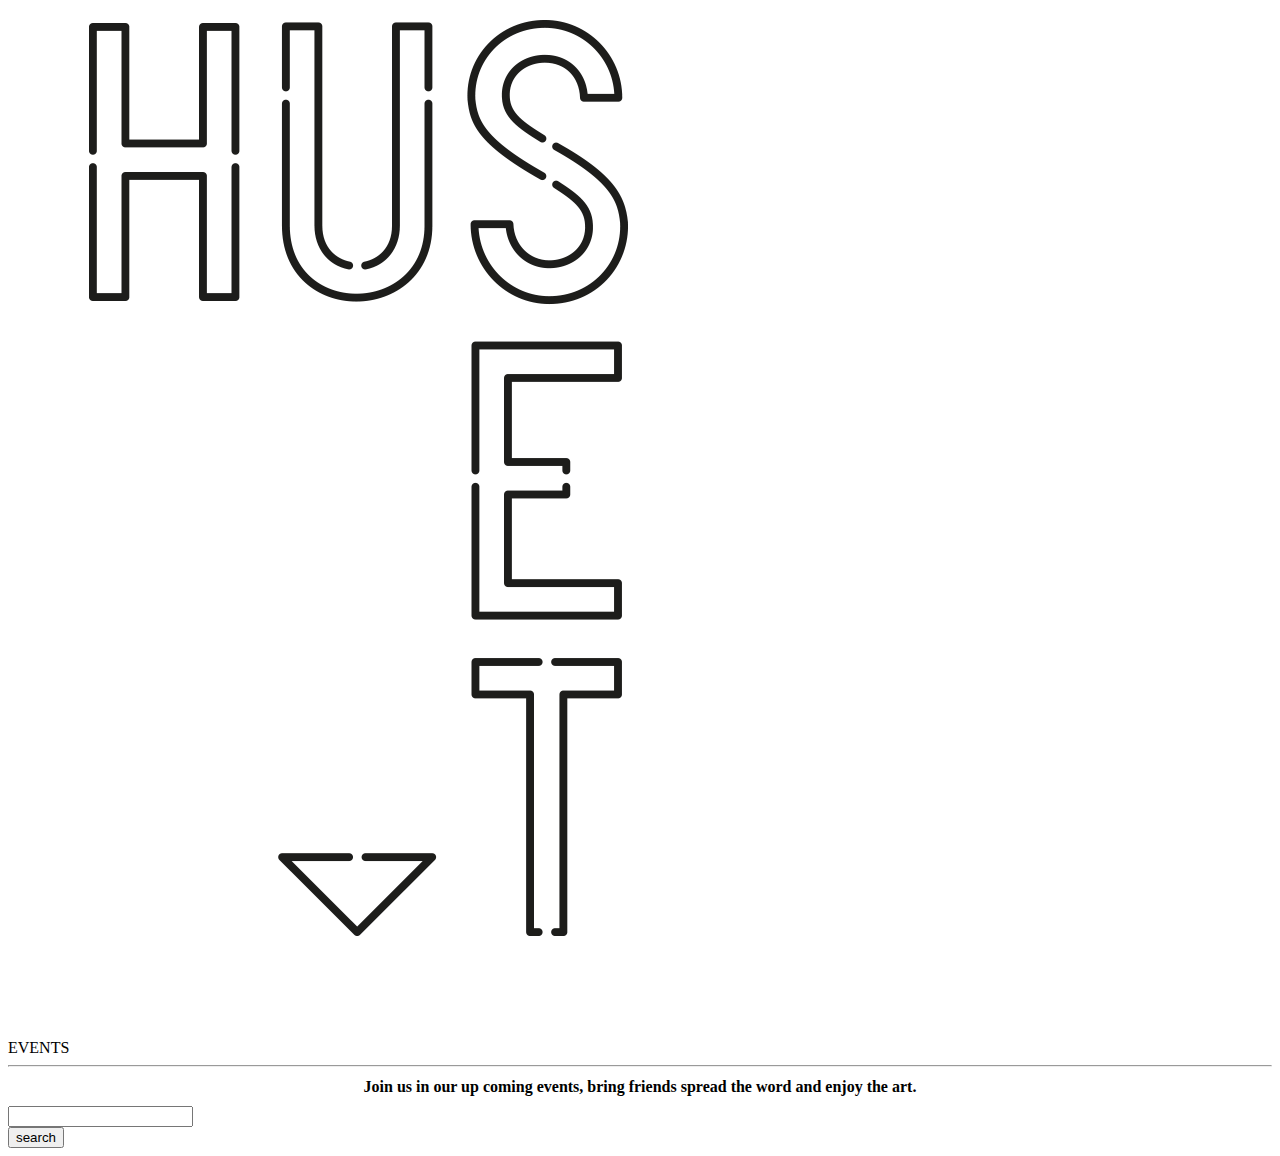
<file: index.html>
<!DOCTYPE html>
<html lang="en">
<head>
				<meta charset="utf-8">
				<meta name="viewport" content="width=device-width, initial-scale=1.0">
				<title>Husets</title>
				<link rel="stylesheet" href="style.css">
</head>

<body>
   
    <!--modal section-->
    
		<section id="events">
        <div class="headerwrapper">
            <div class="headerImages">
               <a href="home.html"><img class="logo" src="logo.png"></a>   
            </div>
            <p1>EVENTS</p1>
            <hr class="line">
            <h1>Join us in our up coming events,  bring friends spread the word and enjoy the art. </h1>
            <form class="search" action="search.html">
               <input name="search" type="search">
               <div class="searcbar">
                <input type="submit" value="search">
                </div>
            </form>
            
        </div>
        <template class="eventsTemplate">
            <article class="events_content">
                <header>
                    <h1 class="title">event name</h1>
                    <h2 class="description"></h2>
                </header>
                <div class="events">
                 
                        <div class="eventInfo">
                            <b>
                                <p1 class="date"></p1>
                                <p1 class="price"></p1>
                                <p1 class="venue"></p1>
                            </b>
                        </div>
                  
                </div>
                <footer></footer>
            </article>
        </template>
        
        
		    
		</section>		
						
								
										
												
														
<script src="webapp.js"></script>																
															
</body>

</html>
</file>
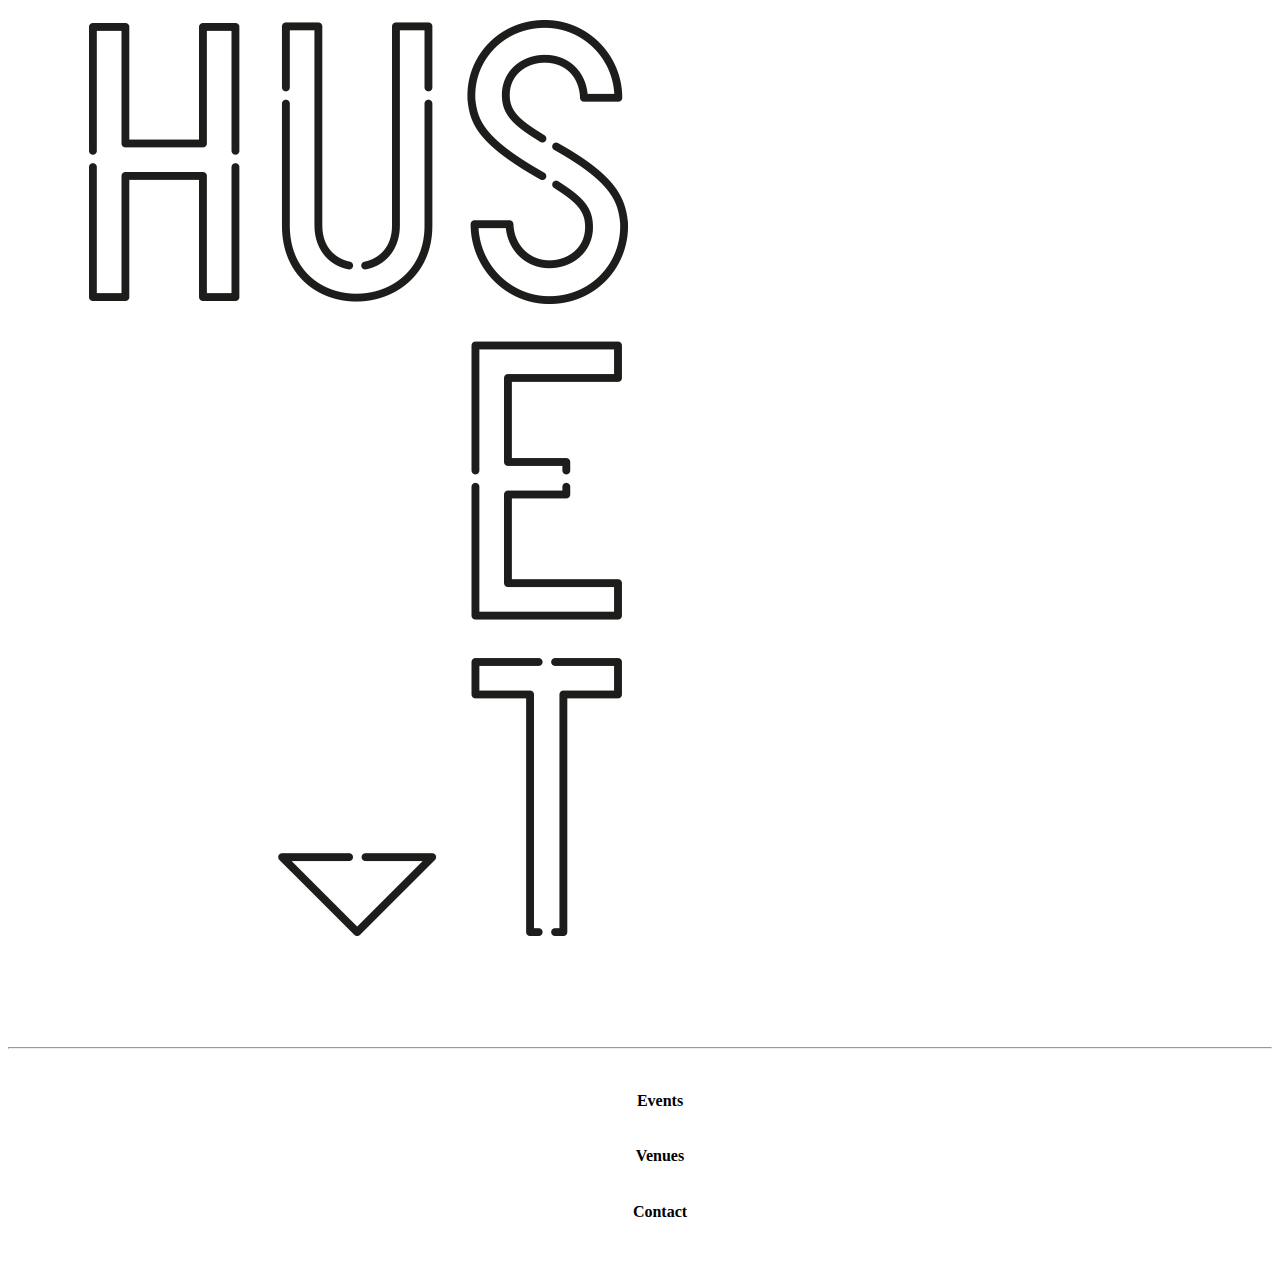
<file: homeevents.html>
<!DOCTYPE html>
<html lang="en">
<head>
    <meta charset="utf-8">
    <meta name="viewport" content="width=device-width, initial-scale=1.0">
    <title>Husets</title>
    <link rel="stylesheet" href="style.css">
</head>

<body>

    <!--modal section-->

    <section id="events">
        <div class="headerwrapper">
            <div class="headerImages">
                <a href="home.html"><img src="logo.png"></a>
            </div>
            
            <hr class="line">
        
           <!-- <form class="search" action="search.html">
                <input name="search" type="search">
                <div class="searcbar">
                    <input type="submit" value="search">
                </div>
            </form> -->

            <nav>
                <ul class="menuLines fancy">
                   
                     <div class="linkFlex"><a href="index.html">

                            <li>
                                <h1><span>Events</span></h1>
                            </li>
                        </a>
                        <li>
                            <h1><span>Venues</span></h1>
                        </li>
                        <li>
                            <h1><span>Contact</span></h1>
                        </li>
                        
                    </div>
                </ul>
            </nav>

        </div>

    </section>





    <script src="webapp.js"></script>

</body>

</html>
</file>
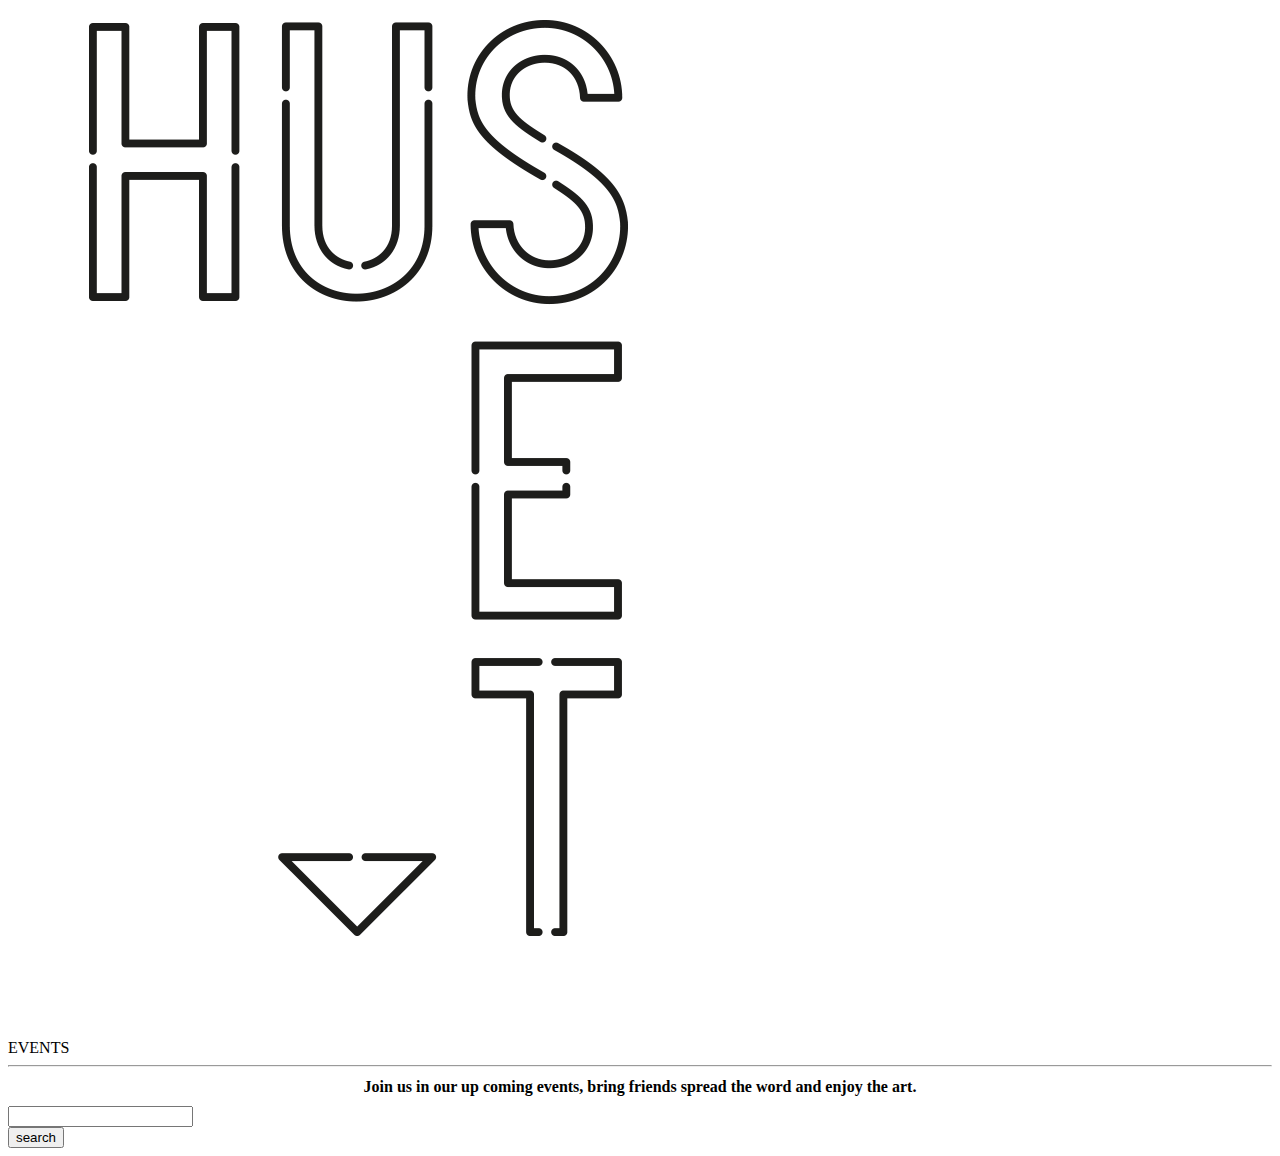
<file: indexevents.html>
<!DOCTYPE html>
<html lang="en">
<head>
				<meta charset="utf-8">
				<meta name="viewport" content="width=device-width, initial-scale=1.0">
				<title>Husets</title>
				<link rel="stylesheet" href="style.css">
</head>

<body>
   
    <!--modal section-->
    
		<section id="events">
        <div class="headerwrapper">
            <div class="headerImages">
               <a href="home.html"><img src="logo.png"></a>   
            </div>
            <p1>EVENTS</p1>
            <hr class="line">
            <h1>Join us in our up coming events,  bring friends spread the word and enjoy the art. </h1>
            <form class="search" action="search.html">
               <input name="search" type="search">
               <div class="searcbar">
                <input type="submit" value="search">
                </div>
            </form>
         
        </div>
        <template class="eventsTemplate">
            <article class="events_content">
                <header>
                    <h1 class="title">event name</h1>
                    <h2 class="description"></h2>
                </header>
                <div class="eventNestedGrid">
                 
                        <div class="eventInfo">
                            <b>
                                <p1 class="date"></p1>
                                <p1 class="price"></p1>
                                <p1 class="venue"></p1>
                            </b>
                        </div>
                  
                </div>
                <footer></footer>
            </article>
        </template>
        
		</section>		
						
								
										
												
														
<script src="webapp.js"></script>																
															
</body>

</html>
</file>
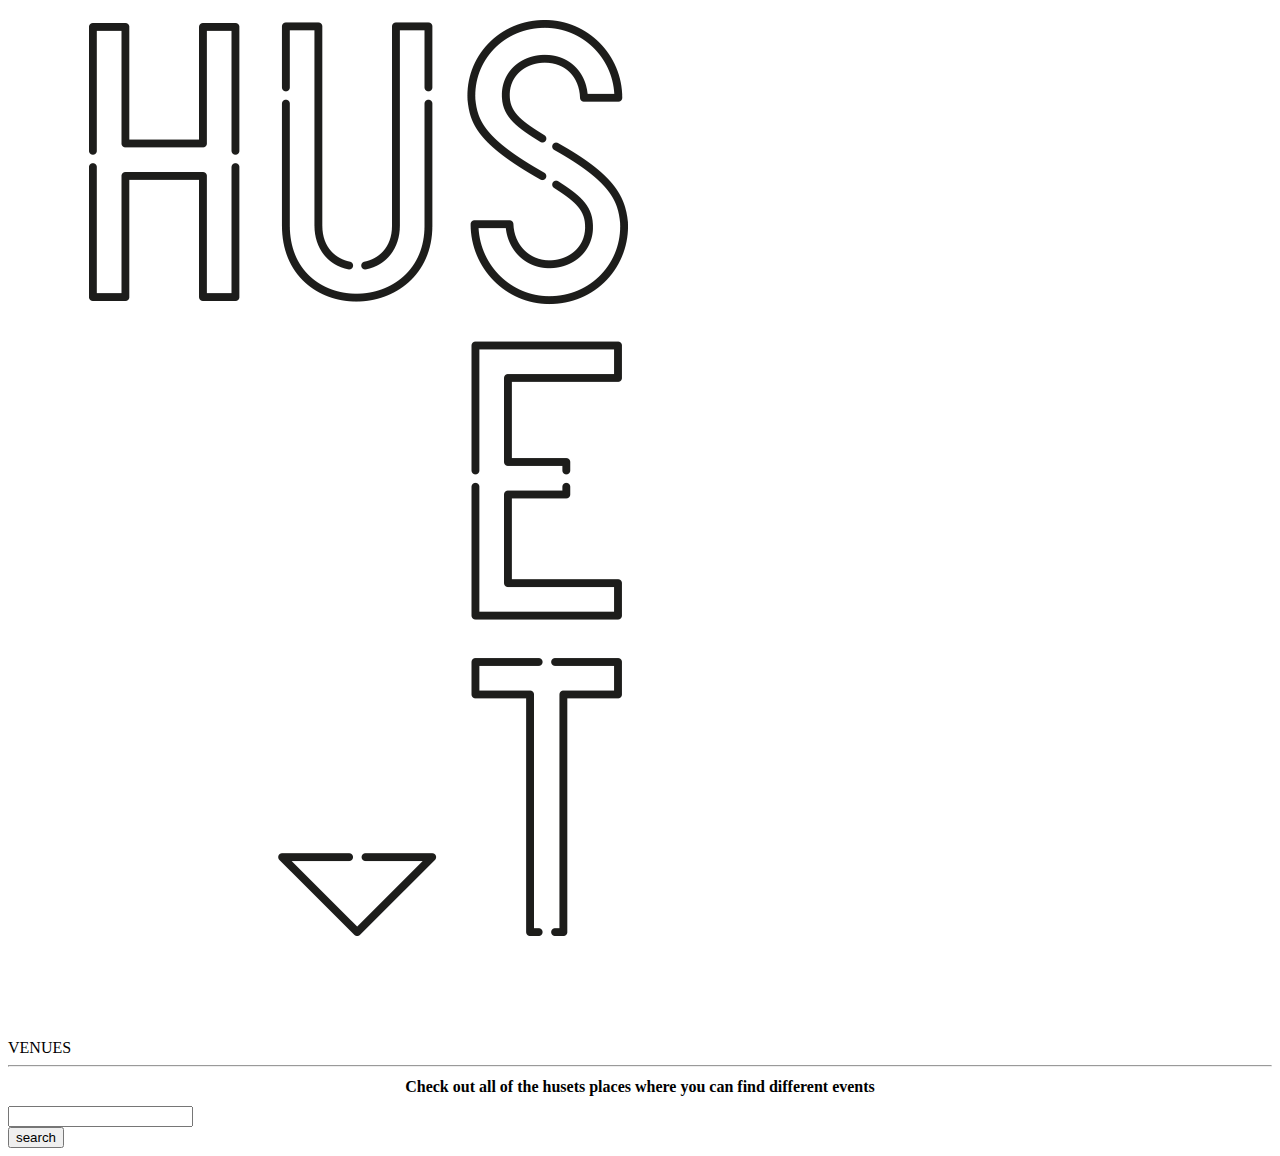
<file: venues.html>
<!DOCTYPE html>
<html lang="en">
<head>
				<meta charset="utf-8">
				<meta name="viewport" content="width=device-width, initial-scale=1.0">
				<title>Husets</title>
				<link rel="stylesheet" href="style.css">
</head>

<body>
   
    <!--modal section-->
    
		<section id="events">
        <div class="headerwrapper">
            <div class="headerImages">
               <a href="home.html"><img class="logo" src="logo.png"></a>   
            </div>
            <p1>VENUES</p1>
            <hr class="line">
            <h1>Check out all of the husets places  where you can find different events  </h1>
            <form class="search" action="search.html">
               <input name="search" type="search">
               <div class="searcbar">
                <input type="submit" value="search">
                </div>
            </form>
         
        </div>
        <template class="eventsTemplate">
            <article class="events_content">
                <header>
                    <h1 class="title">venue name</h1>
                    <h2 class="description"></h2>
                </header>
                <div class="venues">
                 
                        <div class="venueInfo">
                            <b>
                                <p1 class="venuedescription"></p1>
                                <p1 class="program"></p1>
                                <p1 class="contact"></p1>
                            </b>
                        </div>
                  
                </div>
                <footer></footer>
            </article>
        </template>
        
		</section>		
						
								
										
												
														
<script src="webapp.js"></script>																
															
</body>

</html>
</file>
<file: style.css>
/*////////////////////////////////////////////////////////////*/

body {
   
    margin-top: var(--margin);
}

header {
    grid-area: header;
}

footer {
    grid-area: footer;
}

h1 {
    font-size: var(--main-font-size);
    font-family: var(--main-font);
    text-align: center;
}

h2 {
    font-size: var(--secondary-font-size);
    font-weight: 400;
    font-family: var(--main-font);
    font-weight: 300;
    text-align: center;
}



a {
    font-size: 16px;
    text-align: center;
    text-decoration: none;
    color: #000;
}

a:hover {
    transform: scale(1.06);
}

nav {
    grid-area: nav;
    display: flex;
    flex-direction: column;
    align-items: space-around;
    align-items: center;
    justify-content: center;
    flex-wrap: wrap;
    text-align: center;
    font-family: var(--main-font);
    font-size: var(--main-font-size);

}

li {
    text-decoration: none;
    list-style: none;
    text-align: center;
    color: var(--text-color);
    font-family: var(--main-font);
    font-size: var(--main-font-size);
    padding: .5rem;
}

li:hover {
    transform: scale(1.06);
}
</file>
